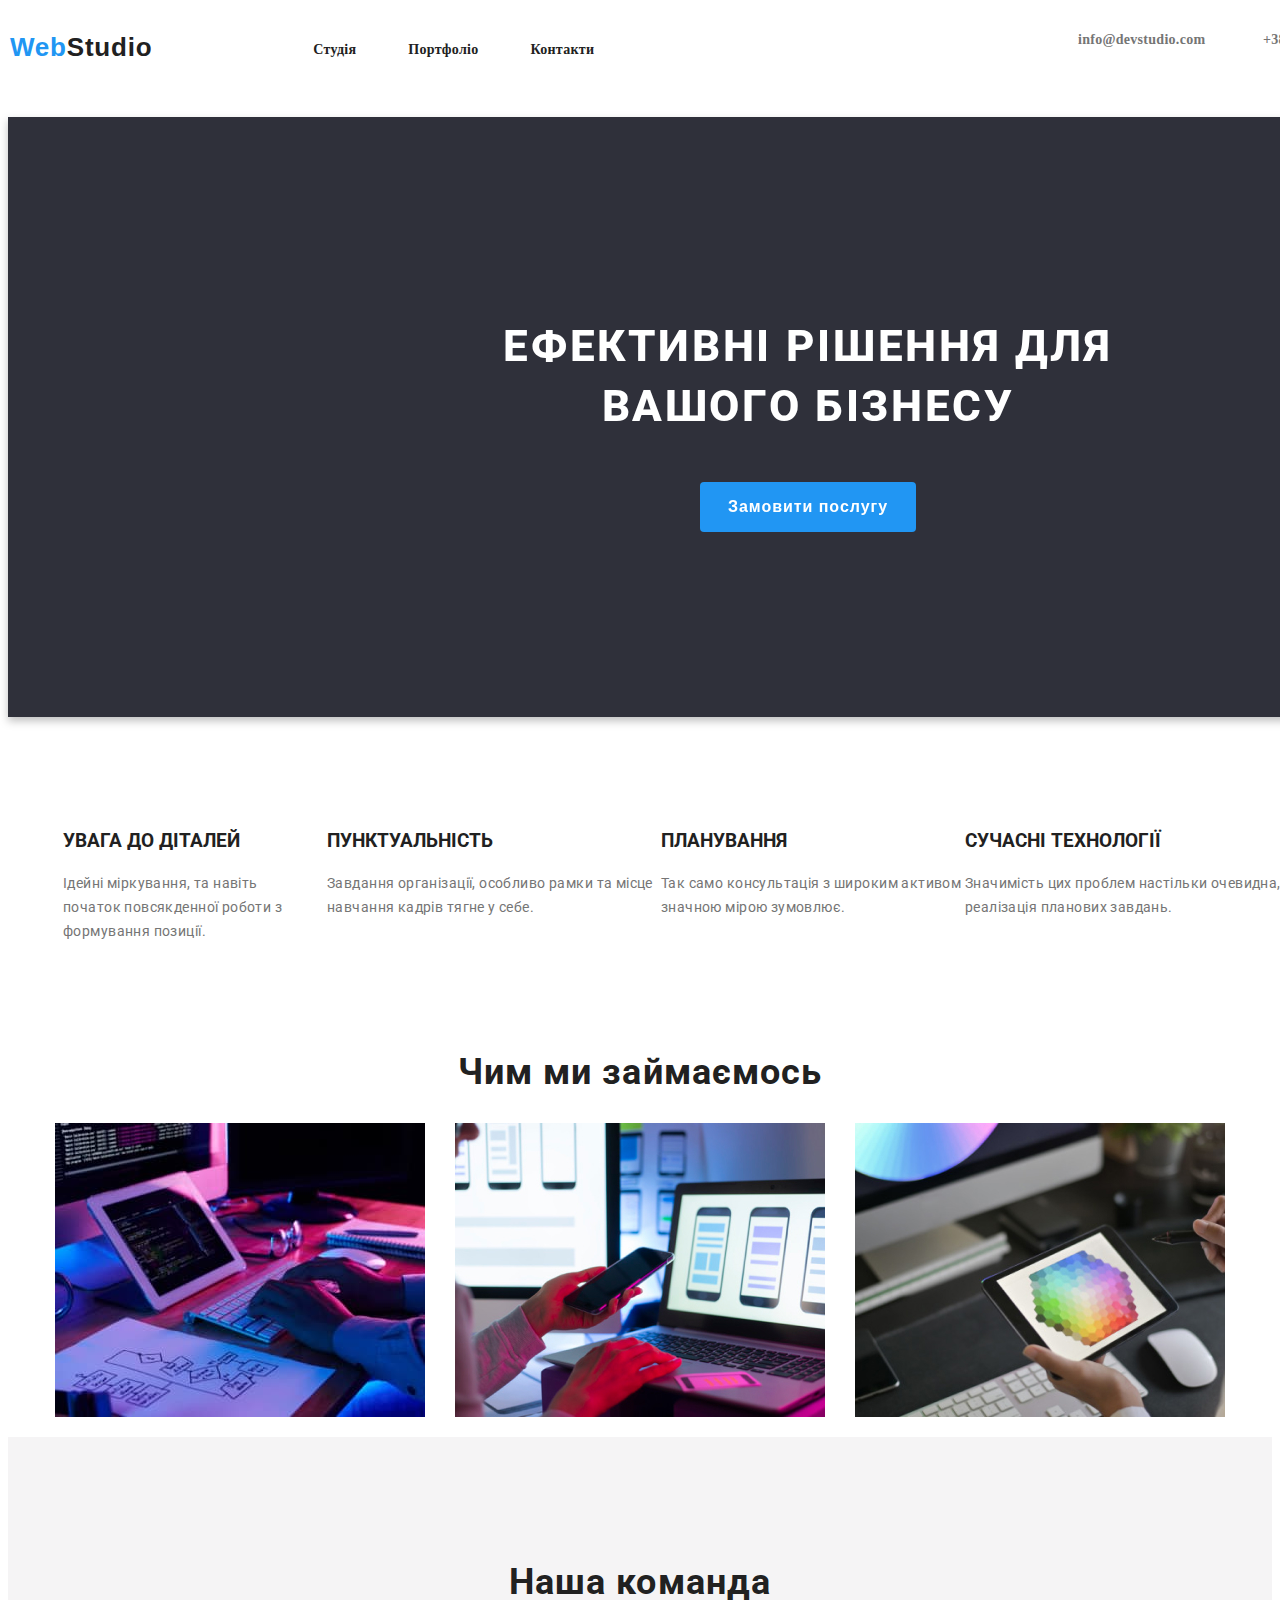
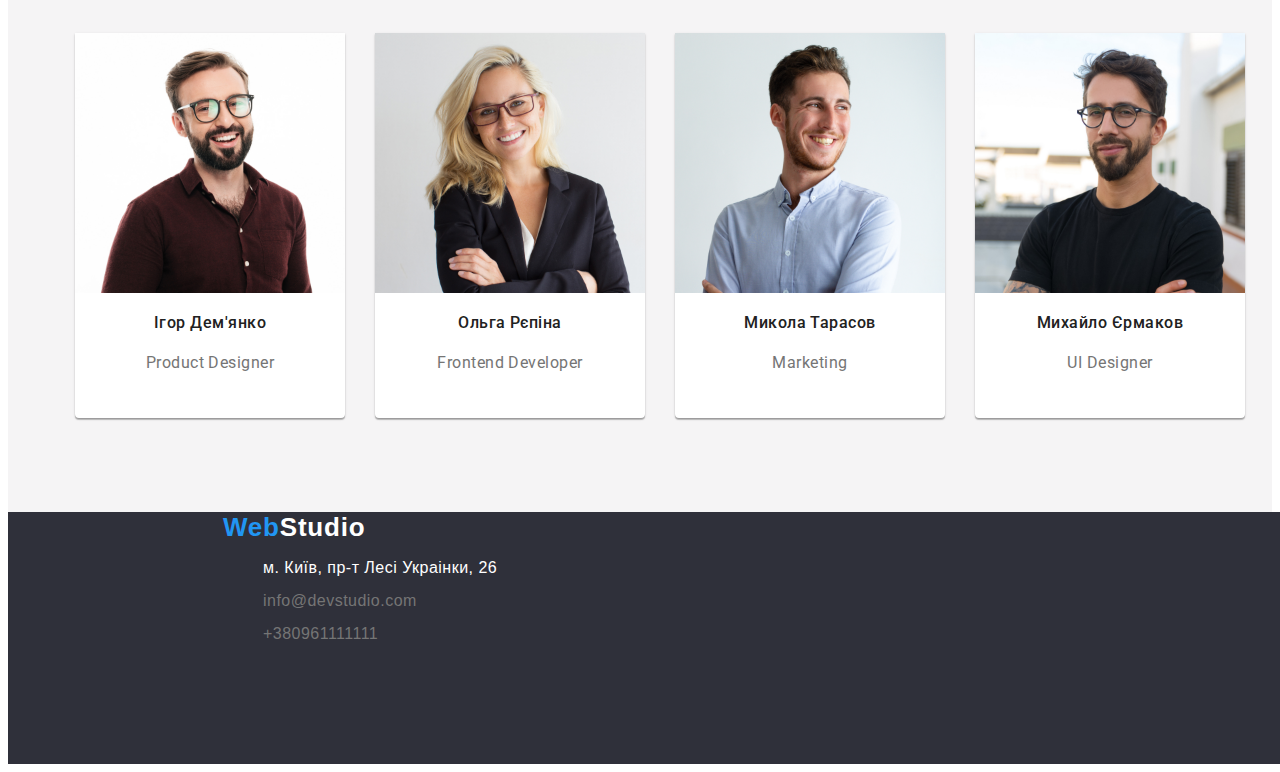
<file: index.html>
<!DOCTYPE html>
<html lang="uk">
<head>
    <meta charset="UTF-8">
    <meta http-equiv="X-UA-Compatible" content="IE=edge">
    <meta name="viewport" content="width=device-width, initial-scale=1.0">
    <title>WebStudio</title>
    <link rel="stylesheet" href="./css/styles.css">
    <link rel="preconnect" href="https://fonts.googleapis.com">
<link rel="preconnect" href="https://fonts.gstatic.com" crossorigin>
<link href="https://fonts.googleapis.com/css2?family=Roboto:wght@400;500;700;900&display=swap" rel="stylesheet">
</head>
<body>
    <header class="header">
<nav class="nav-flex">
    <a class="logo-header" href="./index.html">
        <span class="logo-h1">Web</span>Studio</a>
    <ul class="nav-ul-flex">
        <li><a class="link-header" href="./index.html">Студія</a></li>
        <li><a class="link-header" href="./portfolio.html">Портфоліо</a></li>
        <li><a class="link-header" href="#footer">Контакти</a></li>
    </ul>
</nav>
<ul class="ul-mail-flex">
    <li><a class="link-header link-header-mail" href="mailto:info@devstudio.com">info@devstudio.com</a></li>
    <li><a class="link-header link-header-number" href="tel:+380961111111">+380961111111</a></li>
</ul>
    </header>
    <main class="main-body">
    <section class="hero"><h1 class="main-h1-title">Ефективні рішення для <br> вашого бізнесу</h1>
    <button class="button" type="button">Замовити послугу</button>
</section>
<section class="sec-2"> 
    <h2 class="hidden">Наші переваги</h2>
    <ul class="our-skills">
        <li class="skill-cont">
            <h3 class="skill-name">УВАГА ДО ДІТАЛЕЙ</h3>
            <p class="skill-descr">Ідейні міркування, та навіть початок повсякденної роботи з формування позиції.</p>
        </li>
        <li>
            <h3 class="skill-name">ПУНКТУАЛЬНІСТЬ</h3>
            <p class="skill-descr">Завдання організації, особливо рамки та місце навчання кадрів тягне у себе.</p>
        </li>
        <li>
            <h3 class="skill-name">ПЛАНУВАННЯ</h3>
            <p class="skill-descr">Так само консультація з широким активом значною мірою зумовлює.</p>
        </li>
        <li>
            <h3 class="skill-name">СУЧАСНІ ТЕХНОЛОГІЇ</h3>
            <p class="skill-descr">Значимість цих проблем настільки очевидна, що реалізація планових завдань.</p>
        </li>
    </ul>
</section>
<section class="sec-3">
    <h2 class="sec-head">Чим ми займаємось</h2>
    <ul class="images-block">
        <li class="images"><img src="./img/1.jpg" alt="Чоловік працює над кодом сайту" width="370"/></li>
<li class="images"><img src="./img/2.jpg" alt="Жінка з телефоном та ноутбуком" width="370"/></li>
<li class="images"><img src="./img/3.jpg" alt="планшет в якому відкрито палітру кольорів" width="370"/></li>
</ul>
</section>
<section class="sec-4">
    <h2 class="sec-head">Наша команда</h2>
    <ul class="cards">
        <li class="card">
            <img src="./img/4.jpg" alt="фото дизайнера Ігора Дем'янко" width="270">
            <h3 class="card-name">Ігор Дем'янко</h3>
            <p class="job">Product Designer</p>
        </li>
        <li class="card">
            <img src="./img/5.jpg" alt="фото фронтенд розробника Ольги Рєпіной" width="270">
            <h3 class="card-name">Ольга Рєпіна</h3>
            <p class="job">Frontend Developer</p>
        </li>
        <li class="card">
            <img src="./img/6.jpg" alt="фото Миколи Тарасова відділ маркетингу" width="270">
            <h3 class="card-name">Микола Тарасов</h3>
            <p class="job">Marketing</p>
        </li>
        <li class="card">
            <img src="./img/7.jpg" alt="фото криативного фахівця Михайла Єрмакова" width="270">
            <h3 class="card-name">Михайло Єрмаков</h3>
            <p class="job">UI Designer</p>
        </li>
    </ul>
     
</section>
    </main>
    <footer class="footer">
        <a href="./index.html" class="text-logo-footer">
            <span class="logo-h1">Web</span>Studio</a>
        <address>
<ul class="footer-content">
    <li class="footer-elem-item">
        <a class="footer-link-address" href="https://goo.gl/maps/CPtrU1FHBa2aNyZL9" target="_blank" rel="noopener noreferrer nofollow">м. Київ, пр-т Лесі Украінки, 26</a>  
    </li>
    <li class="footer-elem-item">
            <a class="footer-links" href="mailto:info@devstudio.com">info@devstudio.com</a>
    </li>
    <li class="footer-elem-item">
            <a class="footer-links" href="tel:+380961111111">+380961111111</a>
    </li>
</ul>
</address>
    </footer>
</body>
</html>
</file>
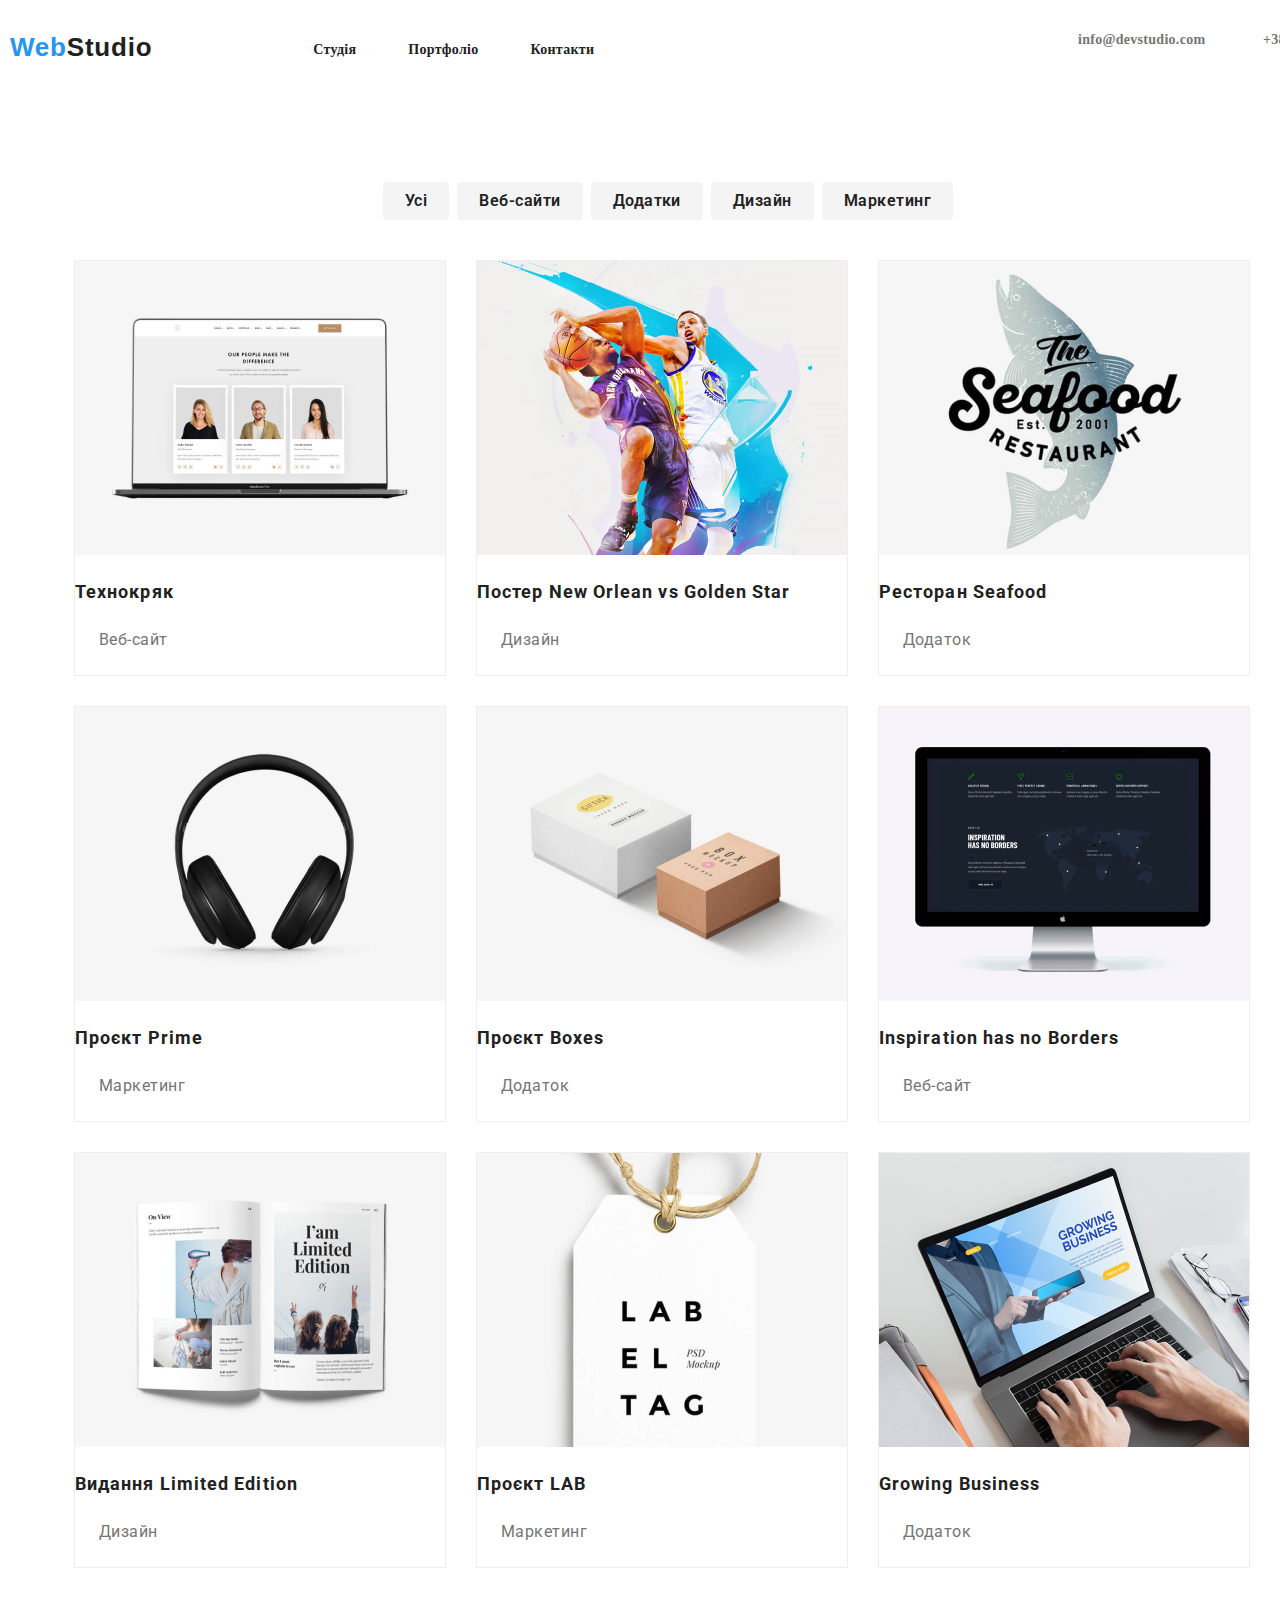
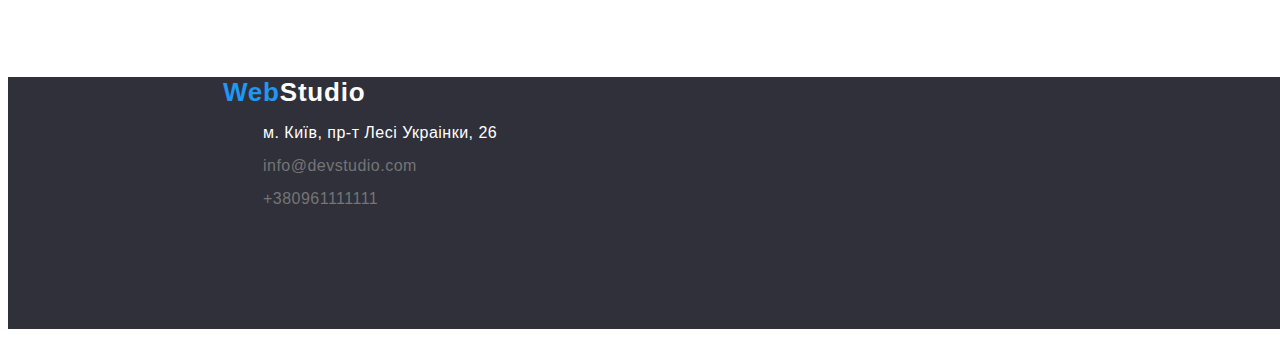
<file: portfolio.html>
<!DOCTYPE html>
<html lang="uk">
<head>
    <meta charset="UTF-8">
    <meta http-equiv="X-UA-Compatible" content="IE=edge">
    <meta name="viewport" content="width=device-width, initial-scale=1.0">
    <title>Portfolio</title>
    <link rel="stylesheet" href="./css/styles.css">
    <link rel="preconnect" href="https://fonts.googleapis.com">
<link rel="preconnect" href="https://fonts.gstatic.com" crossorigin>
<link href="https://fonts.googleapis.com/css2?family=Roboto:wght@400;500;700;900&display=swap" rel="stylesheet">
</head>
<body>
    <header>
        <header class="header">
            <nav class="nav-flex">
                <a class="logo-header" href="./index.html">
                    <span class="logo-h1">Web</span>Studio</a>
                <ul class="nav-ul-flex">
                    <li><a class="link-header" href="./index.html">Студія</a></li>
                    <li><a class="link-header" href="./portfolio.html">Портфоліо</a></li>
                    <li><a class="link-header" href="#footer">Контакти</a></li>
                </ul>
            </nav>
            <ul class="ul-mail-flex">
                <li><a class="link-header link-header-mail" href="mailto:info@devstudio.com">info@devstudio.com</a></li>
                <li><a class="link-header link-header-number" href="tel:+380961111111">+380961111111</a></li>
            </ul>
                </header>
            <main class="main-body">
                <section class="sec-1-portfolio">
                    <h1 class="hidden">Що можна знайти на сайті</h1>
                <ul class="button-list">
                    <li>
                        <button class="button-portfolio" type="button">Усі</button>
                    </li>
                    <li>
                        <button class="button-portfolio" type="button">Веб-сайти</button>
                    </li>
                    <li>
                        <button class="button-portfolio" type="button">Додатки</button>
                    </li>
                    <li>
                        <button class="button-portfolio" type="button">Дизайн</button>
                    </li>
                    <li>
                        <button class="button-portfolio" type="button">Маркетинг</button>
                    </li>
                </ul>
                <ul class="portfolio-cards">
                    <li class="portfolio-card">
                        <img src="./img/8.jpg" alt="фото ноутбуку з відкритим сайтом" width="370">
            <h2 class="portfolio-name">Технокряк</h2>
            <p class="portfolio-type">Веб-сайт</p>
                    </li>
                    <li class="portfolio-card">
                        <img src="./img/9.jpg" alt="фото баскетболістів" width="370">
            <h2 class="portfolio-name">Постер New Orlean vs Golden Star</h2>
            <p class="portfolio-type">Дизайн</p>
                    </li>
                    <li class="portfolio-card">
                        <img src="./img/10.jpg" alt="фото логотипа ресторану" width="370">
            <h2 class="portfolio-name">Ресторан Seafood</h2>
            <p class="portfolio-type">Додаток</p>
                    </li>
                    <li class="portfolio-card">
                        <img src="./img/11.jpg" alt="фото навушників" width="370">
            <h2 class="portfolio-name">Проєкт Prime</h2>
            <p class="portfolio-type">Маркетинг</p>
                    </li>
                    <li class="portfolio-card">
                        <img src="./img/12.jpg" alt="фото коробок гарнітури" width="370">
            <h2 class="portfolio-name">Проєкт Boxes</h2>
            <p class="portfolio-type">Додаток</p>
                    </li>
                    <li class="portfolio-card">
                        <img src="./img/13.jpg" alt="фото монітора" width="370">
            <h2 class="portfolio-name">Inspiration has no Borders</h2>
            <p class="portfolio-type">Веб-сайт</p>
                    </li>
                    <li class="portfolio-card">
                        <img src="./img/14.jpg" alt="фото журналу" width="370">
            <h2 class="portfolio-name">Видання Limited Edition</h2>
            <p class="portfolio-type">Дизайн</p>
                    </li>
                    <li class="portfolio-card">
                        <img src="./img/15.jpg" alt="фото реклами" width="370">
            <h2 class="portfolio-name">Проєкт LAB</h2>
            <p class="portfolio-type">Маркетинг</p>
                    </li>
                    <li class="portfolio-card">
                        <img src="./img/16.jpg" alt="фото ноутбука" width="370">
            <h2 class="portfolio-name">Growing Business</h2>
            <p class="portfolio-type">Додаток</p>
                    </li>
                </ul>
            </section>
        </main>
        <footer class="footer">
            <a href="./index.html" class="text-logo-footer">
                <span class="logo-h1">Web</span>Studio</a>
            <address>
    <ul>
        <li class="footer-elem-item">
            <a class="footer-link-address" href="https://goo.gl/maps/CPtrU1FHBa2aNyZL9" target="_blank" rel="noopener noreferrer nofollow">м. Київ, пр-т Лесі Украінки, 26</a>  
        </li>
        <li class="footer-elem-item">
                <a class="footer-links" href="mailto:info@devstudio.com">info@devstudio.com</a>
        </li>
        <li class="footer-elem-item">
                <a class="footer-links" href="tel:+380961111111">+380961111111</a>
        </li>
    </ul>
    </address>
        </footer>
</body>
</html>
</file>
<file: css/styles.css>
:root {
    --main-text-color: #212121;
    --secondary-text-color: #757575;
    --main-white-color: #fff;
    --highlight-color: #2196f3;
    --secondary-white-color: #f5f4f5;
    --fill-color: #2f303a;
    --button-active-color: #124e86;
    --card-border-color: #eee;
}
.main-body {
    font-family: "Roboto", sans-serif;
    color: var(--main-text-color);
}
a {
    text-decoration: none;
    color: var(--main-text-color);
}
.header {
    max-width: 1260px;
    display: flex;
    flex-direction: row;
    margin: auto;
}
.nav-flex {
    display: flex;
    
}
.logo-header {
        font-family: "Raleway", sans-serif; 
        font-size: 26px; 
        font-weight: 700; 
        margin: 24px 68px 25px 0; 
        letter-spacing: 0.03em; 
}
.logo-h1{
    color: var(--highlight-color);
}


.nav-ul-flex {
    width: 281px;
    margin-top: 32px;
    margin-left: 93px;
    flex-direction: row;
    justify-content: space-between;
    padding: 0%;
    font-weight: 900;
}
.nav-flex, .nav-ul-flex, .ul-mail-flex {
    display: flex;
    list-style: none;
}

.link-header {
    text-decoration: none;
    font-size: 14px;
    font-weight: 900;
    line-height: 1.15;
    letter-spacing: 0.02em;
    color: var(--main-text-color) ;
    display: inline-block;
    cursor: pointer;
}
.link-header:hover{
    color: var(--highlight-color);
}
li {
    display: list-item;
    text-align: -webkit-match-parent;
}
.ul-mail-flex {
    width: 307px;
    margin-top: 32px;
    margin-left: 344px;
    flex-direction: row;
    justify-content: space-between;
    padding: 0%;
}
.link-header-mail{
    color: var(--secondary-text-color);
    position: absolute;
width: 135px;
height: 16px;
left: 1078px;
top: 32px;
list-style: none;
}
.link-header-number{
    color: var(--secondary-text-color);
    position: absolute;
    width: 122px;
    height: 16px;
    left: 1263px;
    top: 32px;
    list-style: none;
}

.hero{
    Width: 1600px;
    Height: 600px;
    background-color: var(--fill-color);
    filter: drop-shadow(0px 4px 4px rgba(0, 0, 0, 0.25));
}
section {
    display: block;
}
.main-h1-title{ 
        color: var(--main-white-color);
        font-size: 44px;
        line-height: 1.36;
        padding-top: 200px;
        padding-bottom: 15px;
        font-weight: 800;
        text-transform: uppercase;
        letter-spacing: 0.06em;
        text-align: center;
}
.button {
    width: 216px;
    height: 50px;
    background-color: var(--highlight-color) ;
    font-size: 16px;
    font-weight: 700;
    line-height: 1.875;
    letter-spacing: 0.06em;
    color: var(--main-white-color);
    border-radius: 4px;
    cursor: pointer;
}
button {
    border: none;
    outline: none;
    margin: 0 auto;
  display: block;
}

.hidden {
    color: rgba(0, 0, 0, 0);
    position: absolute;
    width: 1px;
    height: 1px;
    margin: -1px;
    border: 0;
    padding: 0;
    white-space: nowrap;
    clip-path: inset(100%);
    clip: rect(0 0 0 0);
    overflow: hidden;
}
section {
    display: block;
}
.our-skills{
        display: flex;
        flex-direction: row;
        width: 1260px;
        margin: 94px auto;
        justify-content: center;
    list-style: none;
}
.skill-cont {
    text-align: left;
    padding: 0 15px;
    width: 400px;
}

.skills-name {
    font-weight: 700;
    font-size: 14px;
    padding-bottom: 10px;
    text-transform: uppercase;
    letter-spacing: 0.03em;
}

.skill-descr {
    font-family: 'Roboto';
    font-style: normal;
    font-weight: 400;
    font-size: 14px;
    line-height: 24px;
    letter-spacing: 0.03em;
    color: var(--secondary-text-color);
}
p {
    display: block;
    margin-block-start: 1em;
    margin-block-end: 1em;
    margin-inline-start: 0px;
    margin-inline-end: 0px;
    
}

.sec-3{
        text-align: center;
        width: 100%;
}
.sec-head{
    font-style: normal;
    font-weight: 700;
    font-size: 36px;
    line-height: 42px;
    text-align: center;
    letter-spacing: 0.03em;
    color: var(--main-text-color);
}

.images-block {
    display: flex;
    justify-content: center;
    padding: 0 215px;
}

.images {
    padding: 0 15px;
    list-style: none;
}
.sec-4 {
    text-align: center;
    width: 100%;
    padding-top: 94px;
    background-color: var(--secondary-white-color);
}
.cards {
    display: flex;
    justify-content: center;
    margin: 0 215px;
}
.card {
    margin: 0 15px 94px 15px;
    background-color: var(--main-white-color);
    box-shadow: 0px 1px 3px rgb(0 0 0 / 12%), 0px 1px 1px rgb(0 0 0 / 14%), 0px 2px 1px rgb(0 0 0 / 20%);
    border-radius: 0px 0px 4px 4px;
    list-style: none;
}
.card-name {
font-weight: 500;
font-size: 16px;
line-height: 19px;
text-align: center;
letter-spacing: 0.03em;
color: var(--main-text-color);
}

.job{
    padding: 5px 0 30px 0;
    color: var(--secondary-text-color);
    font-size: 16px;
    font-weight: 400;
    letter-spacing: 0.03em;
}
.footer {
width: 1600px;
height: 252px;
left: 0px;
top: 2094px;
background: var(--fill-color);
}
.text-logo-footer {
    font-family: "Raleway", sans-serif;
    color: var(--main-white-color);
    font-size: 26px;
    font-weight: 700;
    margin: 60px auto 20px 215px;
    letter-spacing: 0.03em;
}

.footer-elem-item {
    margin-bottom: 15px;
    list-style: none;
    text-decoration: none;
}
.footer-link-address {
    font-family: "Raleway", sans-serif;
    color: var(--main-white-color);
    margin-left: 215px;
    letter-spacing: 0.03em;
    font-style: normal;
    
}
.footer-link-address:hover {
    color: var(--highlight-color);
  }
.footer-links {
    font-family: "Raleway", sans-serif;
    margin-left: 215px;
    color: var(--secondary-text-color);
    letter-spacing: 0.03em;
    font-style: normal;
}
.footer-links:hover {
    color: var(--highlight-color);
  }
.sec-1-portfolio {
    display: flex;
    flex-direction: column;
    justify-content: center;
    width: 1280px;
    margin: auto;
}
.button-list {
    display: flex;
    flex-direction: row;
    margin: 94px auto 0 auto;
    list-style: none;
}

.button-portfolio {
    width: auto;
    height: 38px;
    background-color: var(--secondary-white-color);
    color: var(--main-text-color);
    border-radius: 4px;
    padding: 6px 22px;
    margin: 0 4px 25px 4px;
    font-size: 16px;
    line-height: 1.63;
    letter-spacing: 0.03em;
    font-weight: 600;
    text-align: center;
    cursor: pointer;
    font-family: inherit;
}
.button-portfolio:hover {
    background-color: var(--highlight-color);
    color: var(--main-white-color);
  }
  .button-portfolio:active {
    background-color: var(--button-active-color);
    color: var(--main-white-color);
  }
.portfolio-cards{
        margin: 0px auto;
        width: 1218px;
        display: flex;
        flex-direction: row;
        flex-wrap: wrap;
        margin-bottom: 94px;
        list-style: none;
    }
.portfolio-card{
    margin: 15px;
    background-color: var(--main-white-color);
    border: 1px solid var(--card-border-color);
}
.portfolio-name{
    font-family: 'Roboto';
    font-style: normal;
    font-weight: 700;
    font-size: 18px;
    line-height: 36px;
 
    
    letter-spacing: 0.06em;
    
    color: var(--main-text-color);
}
.portfolio-type{
    margin: 2px 24px 20px 24px;
    color: var(--secondary-text-color);
    font-size: 16px;
    letter-spacing: 0.03em;
    font-weight: 400;
    line-height: 1.875;
}
</file>
